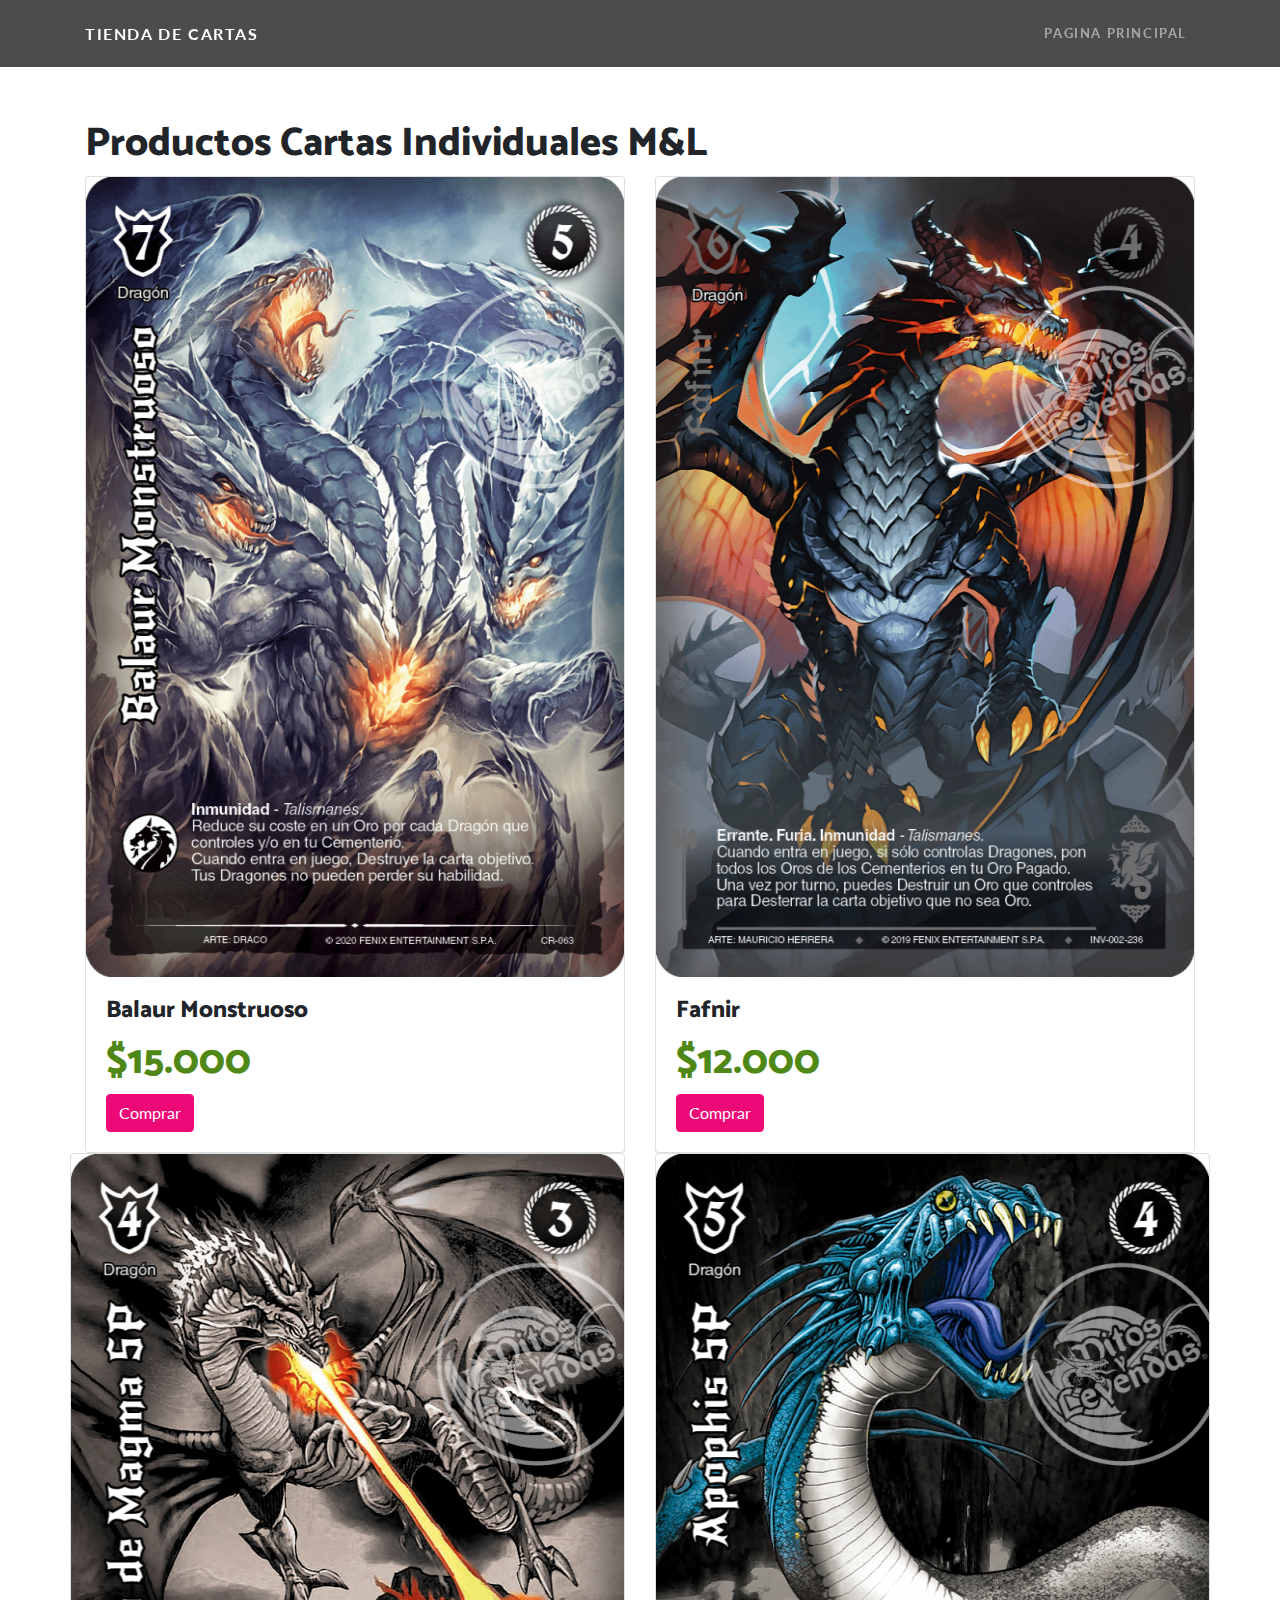
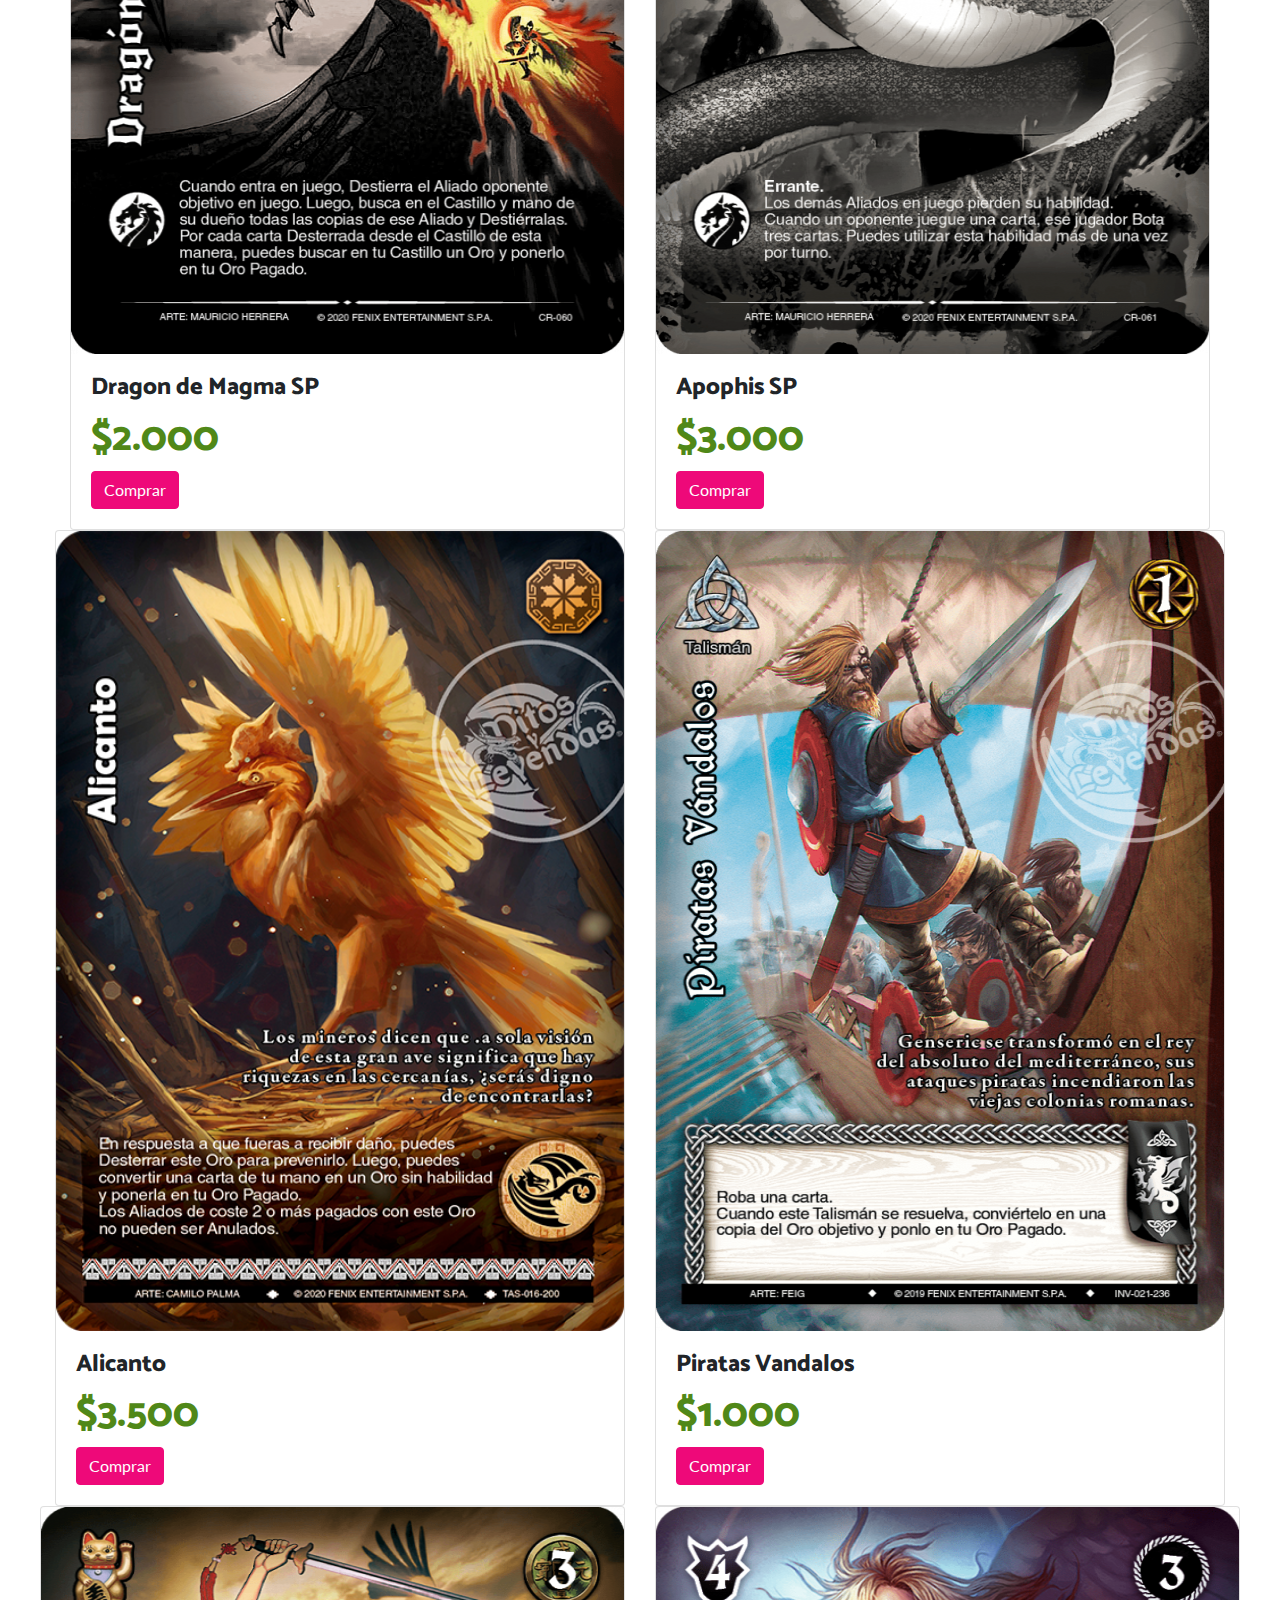
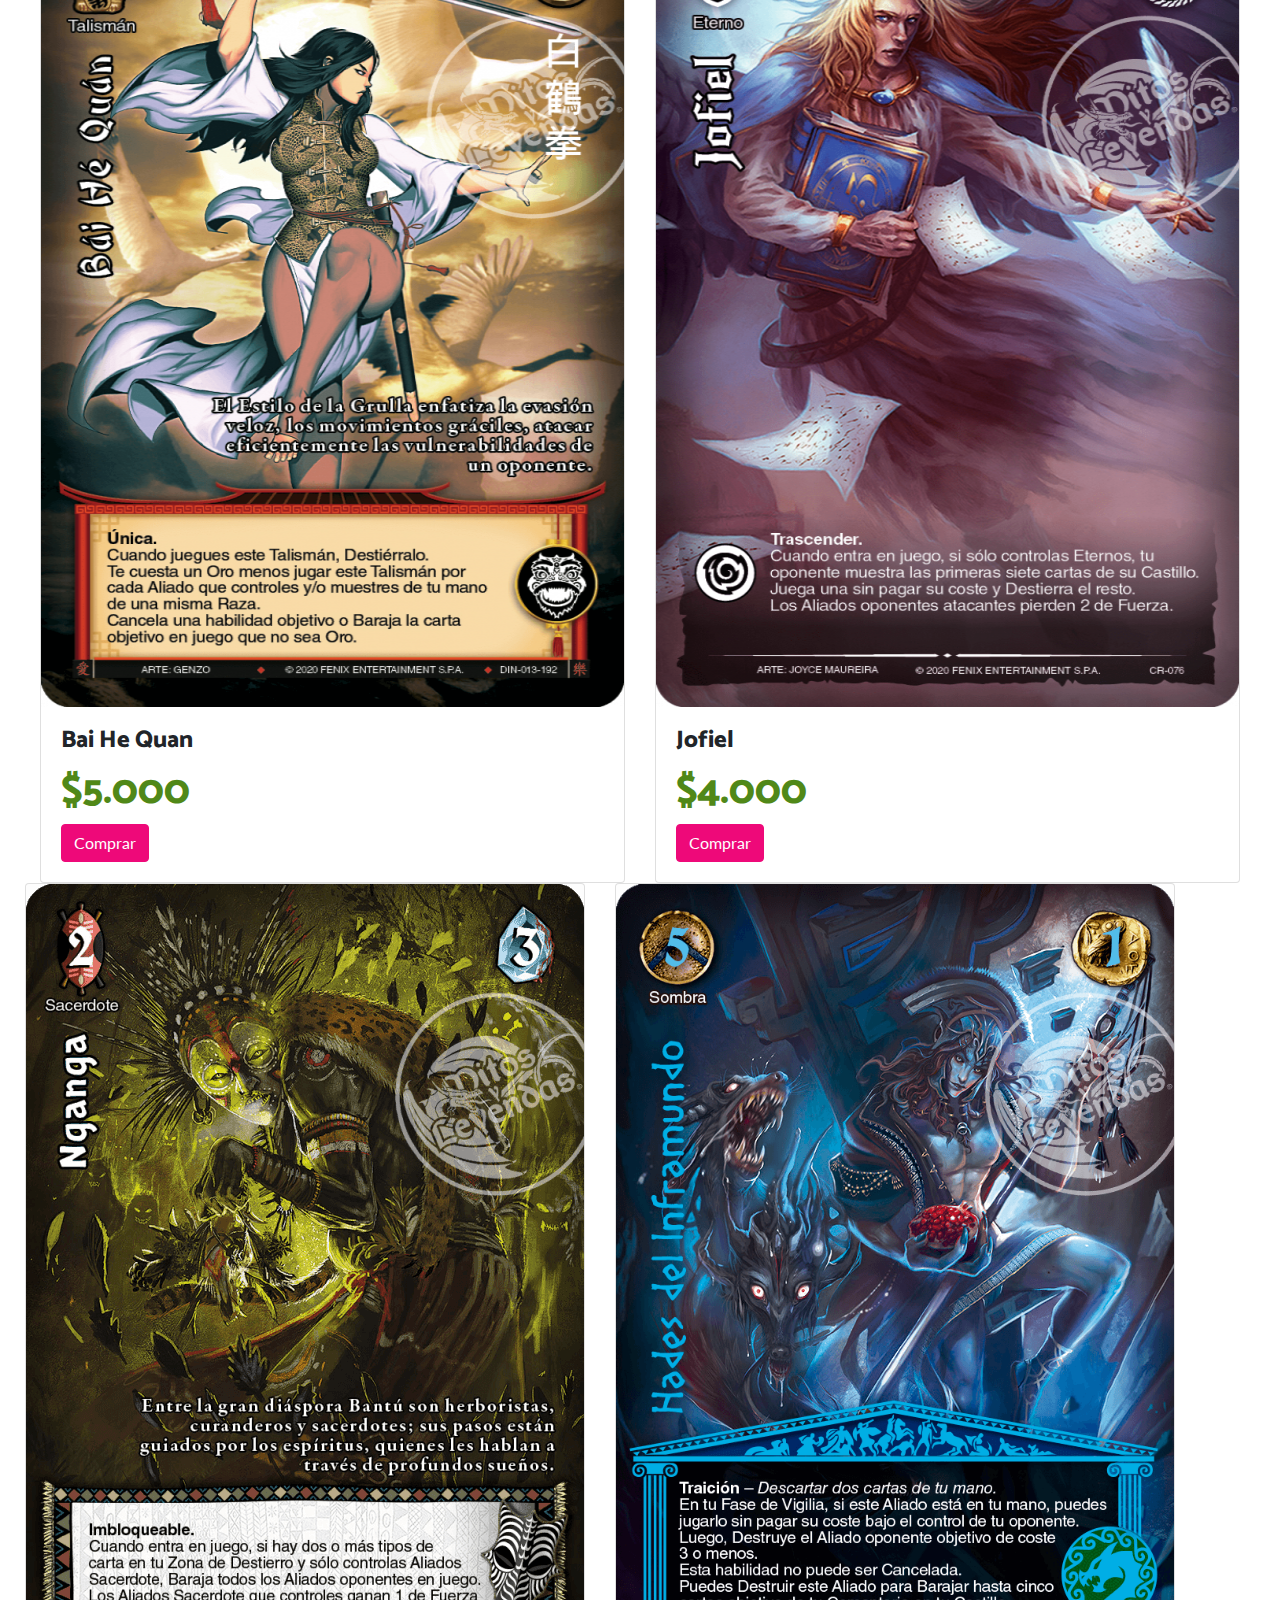
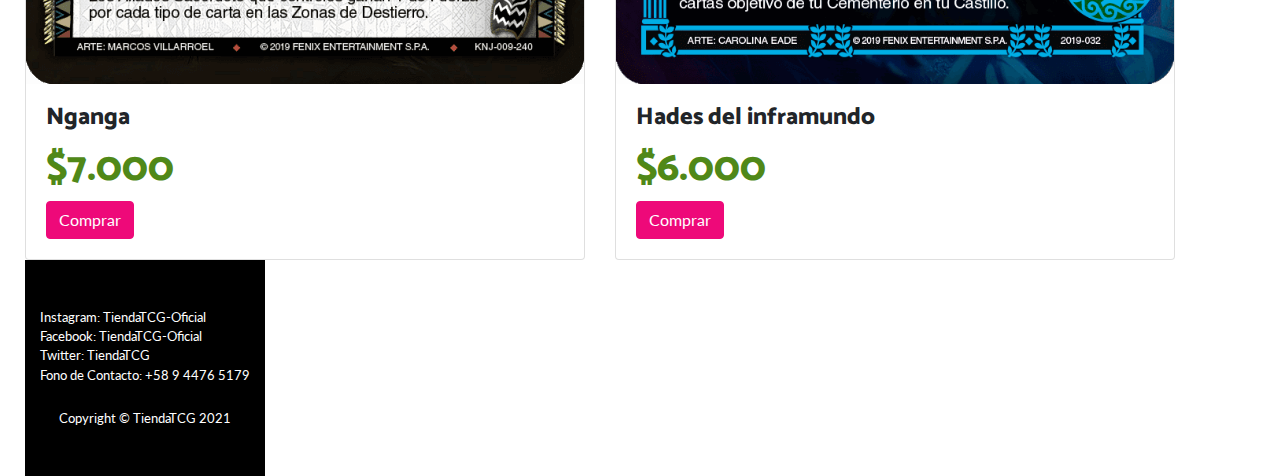
<file: Tienda.html>
<!DOCTYPE html>
<html>
<head>
  <title>Catalogo</title> 
  <link rel="icono" href="Experiencia1_NorambuenaFigueroa_002D/img/logo.png">
  <meta charset="utf-8">
  <meta name="viewport" content="width=device-width, initial-scale=1, shrink-to-fit=no">
  <link href="css/bootstrap.min.css" type="text/css" rel="stylesheet"> 
  

    <meta charset="utf-8">
    <meta name="viewport" content="width=device-width, initial-scale=1, shrink-to-fit=no">
    <meta name="description" content="">
    <meta name="author" content="">
  
    <title>Store
    </title>
  
    <!-- Bootstrap core CSS -->
    <link href="vendor/bootstrap/css/bootstrap.min.css" rel="stylesheet">
  
    <!-- Custom fonts for this template -->
    <link href="https://fonts.googleapis.com/css?family=Catamaran:100,200,300,400,500,600,700,800,900" rel="stylesheet">
    <link href="https://fonts.googleapis.com/css?family=Lato:100,100i,300,300i,400,400i,700,700i,900,900i" rel="stylesheet">
  
    <!-- Custom styles for this template -->
    <link href="css/one-page-wonder.min.css" rel="stylesheet">
  
  
</head>
<body style="background-color:#ffffff;">
</body>
<body>
  <!-- Navigation -->
  <nav class="navbar navbar-expand-lg navbar-dark navbar-custom fixed-top">
    <div class="container">
      <a class="navbar-brand" href="Tienda.html">Tienda De Cartas</a>
      <button class="navbar-toggler" type="button" data-toggle="collapse" data-target="#navbarResponsive" aria-controls="navbarResponsive" aria-expanded="false" aria-label="Toggle navigation">
        <span class="navbar-toggler-icon"></span>
      </button>
      <div class="collapse navbar-collapse" id="navbarResponsive">
        <ul class="navbar-nav ml-auto">
          <li class="nav-item">
            <a class="nav-link" href="#"></a>
          </li>
          <li class="nav-item">
            <a class="nav-link" href="index.html">Pagina Principal</a>
          </li>
        </ul>
      </div>
    </div>
  </nav>
  <br>
  <br>
  <div class="container">   
    <br>
    <br>
    <br>
    <h1>Productos Cartas Individuales M&L</h1>
   
    <div class="row">       
      <div class="col-md">        
          <div class="card">
            <a href="img/balaur-monstruoso.jpg" target="_blank"><img class="card-img-top" src="img/balaur-monstruoso.jpg" width="200px" height="800px">  </a>          
            <div class="card-body">
              <h4 class="card-title">Balaur Monstruoso</h4>
              <h1 class="card-text" style="color: rgb(80, 136, 24);" ;> $15.000 </h1>
              <a href="Compra.html" target="_blank" class="btn btn-primary">Comprar</a>
             
            </div>
          </div>          
      </div>

      <div class="col-md">        
          <div class="card">
            <a href="img/fafnir-legendario.jpg" target="_blank"><img class="card-img-bottom" src="img/fafnir-legendario.jpg" width="200px" height="800px">  </a>  
            <div class="card-body">
              
              <h4 class="card-title">Fafnir</h4>
              <h1 class="card-text" style="color: rgb(80, 136, 24);"> $12.000 </h1>
              <a href="Compra.html" target="_blank" class="btn btn-primary">Comprar</a>
            </div>
            
                            
          </div>          
      </div>
      <div class="row">       
        <div class="col-md">        
            <div class="card">
              <a href="img/dragon-de-magma-sp.jpg" target="_blank"><img class="card-img-top" src="img/dragon-de-magma-sp.jpg" width="200px" height="800px">  </a>          
              <div class="card-body">
                <h4 class="card-title">Dragon de Magma SP</h4>
                <h1 class="card-text" style="color: rgb(80, 136, 24);" ;> $2.000 </h1>
                <a href="Compra.html" target="_blank" class="btn btn-primary">Comprar</a>
               
              </div>
            </div>          
        </div>
  
        <div class="col-md">        
            <div class="card">
              <a href="img/apophis-sp.jpg" target="_blank"><img class="card-img-bottom" src="img/apophis-sp.jpg" width="200px" height="800px">  </a>  
              <div class="card-body">
                
                <h4 class="card-title">Apophis SP</h4>
                <h1 class="card-text" style="color: rgb(80, 136, 24);"> $3.000 </h1>
                <a href="Compra.html" target="_blank" class="btn btn-primary">Comprar</a>
              </div>
              
                              
            </div>          
        </div>
   
    <div class="row">       
      <div class="col-md">        
          <div class="card">
            <a href="img/alicanto.png" target="_blank"><img class="card-img-top" src="img/alicanto.png" width="200px" height="800px">  </a>          
            <div class="card-body">
              <h4 class="card-title">Alicanto</h4>
              <h1 class="card-text" style="color: rgb(80, 136, 24);" ;> $3.500 </h1>
              <a href="Compra.html" target="_blank" class="btn btn-primary">Comprar</a>
            </div>
          </div>          
      </div>

      <div class="col-md">        
          <div class="card">
            <a href="img/piratas vandalos.jpg" target="_blank"><img class="card-img-bottom" src="img/piratas vandalos.jpg" width="200px" height="800px">        </a>      
            <div class="card-body">
                       
              <h4 class="card-title">Piratas Vandalos</h4>
              <h1 class="card-text" style="color: rgb(80, 136, 24);" ;> $1.000 </h1>
              <a href="Compra.html" target="_blank" class="btn btn-primary">Comprar</a>
            </div>
            
            
          </div>          
      </div>

      <!--otra fila-->
      <br><br>
      <hr>

      <div class="row">       
        <div class="col-md">        
            <div class="card">
              <a href="img/baihequan.jpg" target="_blank"><img class="card-img-top" src="img/baihequan.jpg" width="200px" height="800px">  </a>          
              <div class="card-body">
                <h4 class="card-title">Bai He Quan</h4>
                <h1 class="card-text" style="color: rgb(80, 136, 24);" ;> $5.000 </h1>
                <a href="Compra.html" target="_blank" class="btn btn-primary">Comprar</a>
               
              </div>
            </div>          
        </div>
  
        <div class="col-md">        
            <div class="card">
              <a href="img/jofiel.jpg" target="_blank"><img class="card-img-bottom" src="img/jofiel.jpg" width="200px" height="800px">  </a>  
              <div class="card-body">
                
                <h4 class="card-title">Jofiel</h4>
                <h1 class="card-text" style="color: rgb(80, 136, 24);"> $4.000 </h1>
                <a href="Compra.html" target="_blank" class="btn btn-primary">Comprar</a>
              </div>
              
                              
            </div>          
        </div>

        <div class="row">       
          <div class="col-md">        
              <div class="card">
                <a href="img/nganga.jpg" target="_blank"><img class="card-img-top" src="img/nganga.jpg" width="200px" height="800px">  </a>          
                <div class="card-body">
                  <h4 class="card-title">Nganga</h4>
                  <h1 class="card-text" style="color: rgb(80, 136, 24);" ;> $7.000 </h1>
                  <a href="Compra.html" target="_blank" class="btn btn-primary">Comprar</a>
                 
                </div>
              </div>          
          </div>
    
          <div class="col-md">        
              <div class="card">
                <a href="img/hadesdelinframundo.png" target="_blank"><img class="card-img-bottom" src="img/hadesdelinframundo.png" width="200px" height="800px">  </a>  
                <div class="card-body">
                  
                  <h4 class="card-title">Hades del inframundo</h4>
                  <h1 class="card-text" style="color: rgb(80, 136, 24);"> $6.000 </h1>
                  <a href="Compra.html" target="_blank" class="btn btn-primary">Comprar</a>
                </div>
                
                                
              </div>          
          </div>
      
    </div>

    <!-- Footer -->
  <footer class="py-5 bg-black">
    <div class="container">
      
      <p class="m-0 left text-white small">Instagram: TiendaTCG-Oficial</p>
      <p class="m-0 left text-white small">Facebook:  TiendaTCG-Oficial</p>
      <p class="m-0 left text-white small">Twitter:   TiendaTCG</p>
      <p class="m-0 left text-white small">Fono de Contacto: +58 9 4476 5179</p>

      <br>
      <p class="m-0 text-center text-white small">Copyright &copy; TiendaTCG 2021</p>

    </div>
    <!-- /.container -->
  </footer>

  </div>

  
</body>
</html>
</file>
<file: css/one-page-wonder.min.css>
/*!
 * Start Bootstrap - One Page Wonder v5.0.8 (https://startbootstrap.com/theme/one-page-wonder)
 * Copyright 2013-2020 Start Bootstrap
 * Licensed under MIT (https://github.com/StartBootstrap/startbootstrap-one-page-wonder/blob/master/LICENSE)
 */body{font-family:Lato}h1,h2,h3,h4,h5,h6{font-family:Catamaran;font-weight:800!important}.btn-xl{text-transform:uppercase;padding:1.5rem 3rem;font-size:.9rem;font-weight:700;letter-spacing:.1rem}.bg-black{background-color:#000!important}.rounded-pill{border-radius:5rem}.navbar-custom{padding-top:1rem;padding-bottom:1rem;background-color:rgba(0,0,0,.7)}.navbar-custom .navbar-brand{text-transform:uppercase;font-size:1rem;letter-spacing:.1rem;font-weight:700}.navbar-custom .navbar-nav .nav-item .nav-link{text-transform:uppercase;font-size:.8rem;font-weight:700;letter-spacing:.1rem}header.masthead{position:relative;overflow:hidden;padding-top:calc(7rem + 72px);padding-bottom:7rem;background:linear-gradient(0deg,#ff6a00 0,#ee0979 100%);background-repeat:no-repeat;background-position:center center;background-attachment:scroll;background-size:cover}header.masthead .masthead-content{z-index:1;position:relative}header.masthead .masthead-content .masthead-heading{font-size:4rem}header.masthead .masthead-content .masthead-subheading{font-size:2rem}header.masthead .bg-circle{z-index:0;position:absolute;border-radius:100%;background:linear-gradient(0deg,#ee0979 0,#ff6a00 100%)}header.masthead .bg-circle-1{height:90rem;width:90rem;bottom:-55rem;left:-55rem}header.masthead .bg-circle-2{height:50rem;width:50rem;top:-25rem;right:-25rem}header.masthead .bg-circle-3{height:20rem;width:20rem;bottom:-10rem;right:5%}header.masthead .bg-circle-4{height:30rem;width:30rem;top:-5rem;right:35%}@media (min-width:992px){header.masthead{padding-top:calc(10rem + 55px);padding-bottom:10rem}header.masthead .masthead-content .masthead-heading{font-size:6rem}header.masthead .masthead-content .masthead-subheading{font-size:4rem}}.bg-primary{background-color:#ee0979!important}.btn-primary{background-color:#ee0979;border-color:#ee0979}.btn-primary:active,.btn-primary:focus,.btn-primary:hover{background-color:#bd0760!important;border-color:#bd0760!important}.btn-primary:focus{box-shadow:0 0 0 .2rem rgba(238,9,121,.5)}.btn-secondary{background-color:#ff6a00;border-color:#ff6a00}.btn-secondary:active,.btn-secondary:focus,.btn-secondary:hover{background-color:#c50!important;border-color:#c50!important}.btn-secondary:focus{box-shadow:0 0 0 .2rem rgba(255,106,0,.5)}
</file>
